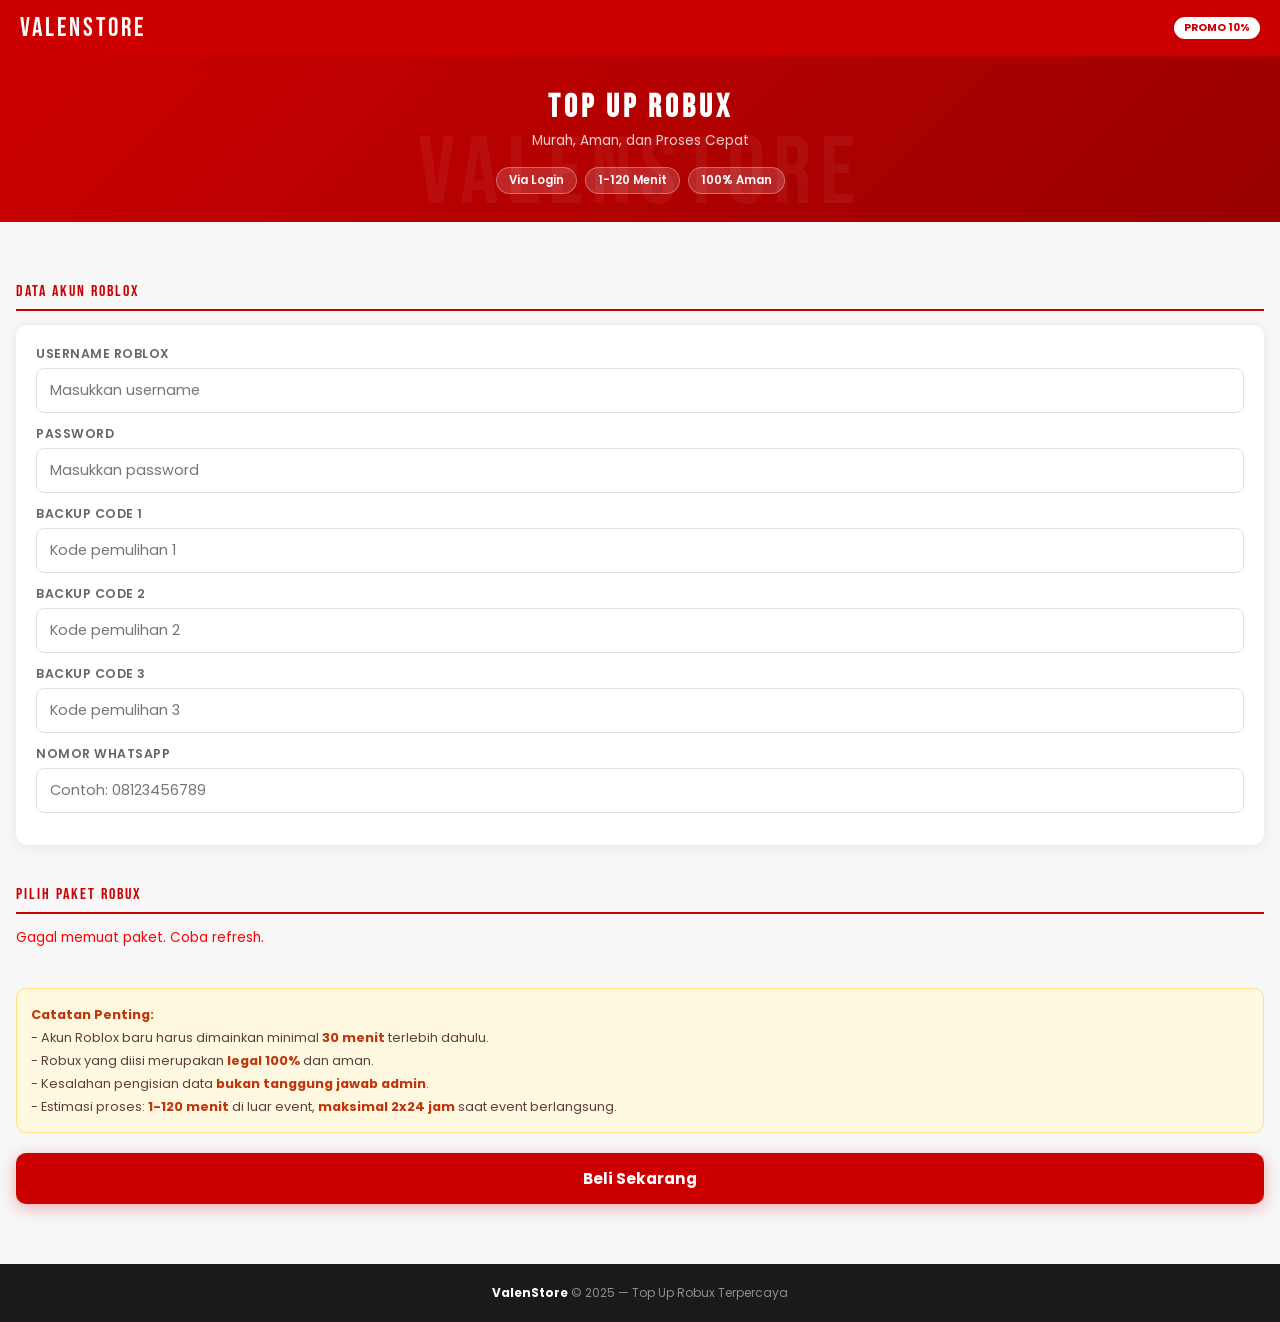
<file: index.html>
<!DOCTYPE html>
<html lang="id">
<head>
  <meta charset="UTF-8"/>
  <meta name="viewport" content="width=device-width, initial-scale=1.0"/>
  <title>ValenStore - Top Up Robux</title>
  <link rel="stylesheet" href="css/style.css"/>
  <link rel="stylesheet" href="css/home.css"/>
</head>
<body>

  <!-- NAVBAR -->
  <nav class="navbar">
    <div class="navbar-logo">VALEN<span>STORE</span></div>
    <div class="nav-badge">Promo 10%</div>
  </nav>

  <!-- HERO -->
  <div class="hero">
    <h1>TOP UP ROBUX</h1>
    <p>Murah, Aman, dan Proses Cepat</p>
    <div class="hero-badges">
      <div class="hero-badge">Via Login</div>
      <div class="hero-badge">1-120 Menit</div>
      <div class="hero-badge">100% Aman</div>
    </div>
  </div>

  <!-- TOKO TUTUP -->
  <div class="section">
    <div class="toko-tutup" id="toko-tutup">
      Toko sedang tutup. Silakan kembali lagi nanti.
    </div>
  </div>

  <!-- FORM DATA AKUN -->
  <div class="section">
    <div class="section-title">Data Akun Roblox</div>
    <div class="card">
      <div class="form-group">
        <label>Username Roblox</label>
        <input type="text" id="inp-username" placeholder="Masukkan username"/>
      </div>
      <div class="form-group">
        <label>Password</label>
        <input type="password" id="inp-password" placeholder="Masukkan password"/>
      </div>
      <div class="form-group">
        <label>Backup Code 1</label>
        <input type="text" id="inp-bc1" placeholder="Kode pemulihan 1"/>
      </div>
      <div class="form-group">
        <label>Backup Code 2</label>
        <input type="text" id="inp-bc2" placeholder="Kode pemulihan 2"/>
      </div>
      <div class="form-group">
        <label>Backup Code 3</label>
        <input type="text" id="inp-bc3" placeholder="Kode pemulihan 3"/>
      </div>
      <div class="form-group">
        <label>Nomor WhatsApp</label>
        <input type="tel" id="inp-wa" placeholder="Contoh: 08123456789"/>
      </div>
    </div>
  </div>

  <!-- PILIH PAKET -->
  <div class="section">
    <div class="section-title">Pilih Paket Robux</div>
    <div class="packages-grid" id="packages-grid">
      <!-- diisi oleh main.js -->
      <p style="color: var(--muted); font-size: 0.85rem;">Memuat paket...</p>
    </div>
  </div>

  <!-- CATATAN -->
  <div class="section">
    <div class="notes-box">
      <p>
        <strong>Catatan Penting:</strong><br/>
        - Akun Roblox baru harus dimainkan minimal <strong>30 menit</strong> terlebih dahulu.<br/>
        - Robux yang diisi merupakan <strong>legal 100%</strong> dan aman.<br/>
        - Kesalahan pengisian data <strong>bukan tanggung jawab admin</strong>.<br/>
        - Estimasi proses: <strong>1-120 menit</strong> di luar event, <strong>maksimal 2x24 jam</strong> saat event berlangsung.
      </p>
    </div>
  </div>

  <!-- TOMBOL BELI -->
  <div class="section" style="padding-top: 0;">
    <div class="alert alert-error" id="error-msg">Mohon lengkapi semua data dan pilih paket Robux.</div>
    <button class="btn btn-primary" id="btn-beli" onclick="prosesOrder()">Beli Sekarang</button>
  </div>

  <!-- FOOTER -->
  <footer>
    <strong>ValenStore</strong> &copy; 2025 &mdash; Top Up Robux Terpercaya
  </footer>

  <script src="js/main.js"></script>
</body>
  </html>
</file>
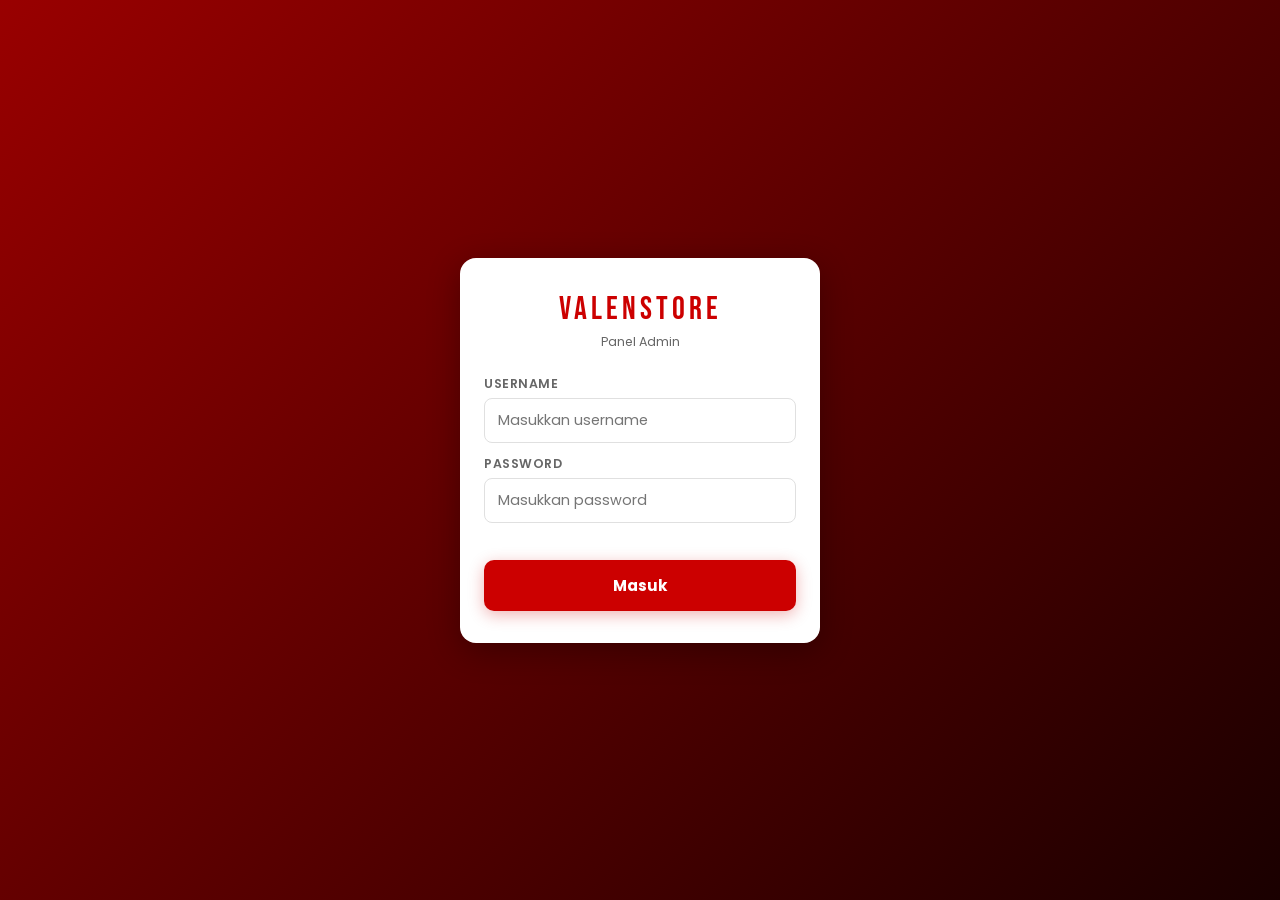
<file: admin/index.html>
<!DOCTYPE html>
<html lang="id">
<head>
  <meta charset="UTF-8"/>
  <meta name="viewport" content="width=device-width, initial-scale=1.0"/>
  <title>Admin Panel - ValenStore</title>
  <link rel="stylesheet" href="../css/style.css"/>
  <link rel="stylesheet" href="../css/admin.css"/>
</head>
<body class="admin-body">

  <!-- LOGIN PAGE -->
  <div class="login-wrap" id="login-page">
    <div class="login-card">
      <div class="login-logo">VALENSTORE</div>
      <div class="login-sub">Panel Admin</div>
      <div class="alert alert-error" id="login-error">Username atau password salah.</div>
      <div class="form-group">
        <label>Username</label>
        <input type="text" id="inp-login-user" placeholder="Masukkan username"/>
      </div>
      <div class="form-group">
        <label>Password</label>
        <input type="password" id="inp-login-pass" placeholder="Masukkan password"/>
      </div>
      <br/>
      <button class="btn btn-primary" onclick="login()">Masuk</button>
    </div>
  </div>

  <!-- DASHBOARD PAGE -->
  <div id="dashboard-page" style="display: none;">

    <!-- NAVBAR -->
    <div class="admin-navbar">
      <div class="admin-navbar-logo">VALENSTORE ADMIN</div>
      <button class="btn-logout" onclick="logout()">Keluar</button>
    </div>

    <!-- TABS -->
    <div class="admin-tabs">
      <button class="tab-btn active" onclick="bukaTab('tab-pesanan')">Pesanan</button>
      <button class="tab-btn" onclick="bukaTab('tab-produk')">Produk</button>
      <button class="tab-btn" onclick="bukaTab('tab-pengaturan')">Pengaturan</button>
    </div>

    <!-- TAB PESANAN -->
    <div class="tab-content active" id="tab-pesanan">
      <div class="stats-row">
        <div class="stat-card">
          <div class="stat-label">Total Pesanan</div>
          <div class="stat-value" id="stat-total">0</div>
        </div>
        <div class="stat-card">
          <div class="stat-label">Pending</div>
          <div class="stat-value" id="stat-pending">0</div>
        </div>
      </div>
      <div class="section-title">Daftar Pesanan</div>
      <div class="orders-list" id="orders-list">
        <p style="color: var(--muted); font-size: 0.85rem;">Memuat pesanan...</p>
      </div>
    </div>

    <!-- TAB PRODUK -->
    <div class="tab-content" id="tab-produk">
      <div class="section-title">Kelola Produk</div>
      <div id="produk-list">
        <p style="color: var(--muted); font-size: 0.85rem;">Memuat produk...</p>
      </div>
    </div>

    <!-- TAB PENGATURAN -->
    <div class="tab-content" id="tab-pengaturan">
      <div class="section-title">Pengaturan Toko</div>

      <div class="setting-row">
        <div class="setting-info">
          <div class="setting-label">Status Toko</div>
          <div class="setting-desc">Matikan jika toko sedang tutup</div>
        </div>
        <label class="switch">
          <input type="checkbox" id="toggle-toko" checked onchange="simpanStatusToko()"/>
          <span class="slider"></span>
        </label>
      </div>

      <div class="setting-row" style="display: block;">
        <div class="setting-label">Ganti Password Admin</div>
        <div class="setting-desc" style="margin-bottom: 12px;">Ubah password untuk akun admin ini</div>
        <div class="form-group">
          <label>Password Baru</label>
          <input type="password" id="inp-new-pass" placeholder="Masukkan password baru"/>
        </div>
        <button class="btn btn-primary" onclick="gantiPassword()">Simpan Password</button>
      </div>

      <div class="alert alert-success" id="setting-success">Pengaturan berhasil disimpan.</div>
      <div class="alert alert-error" id="setting-error">Gagal menyimpan pengaturan.</div>
    </div>

  </div>

  <script src="js/admin.js"></script>
</body>
        </html>
</file>
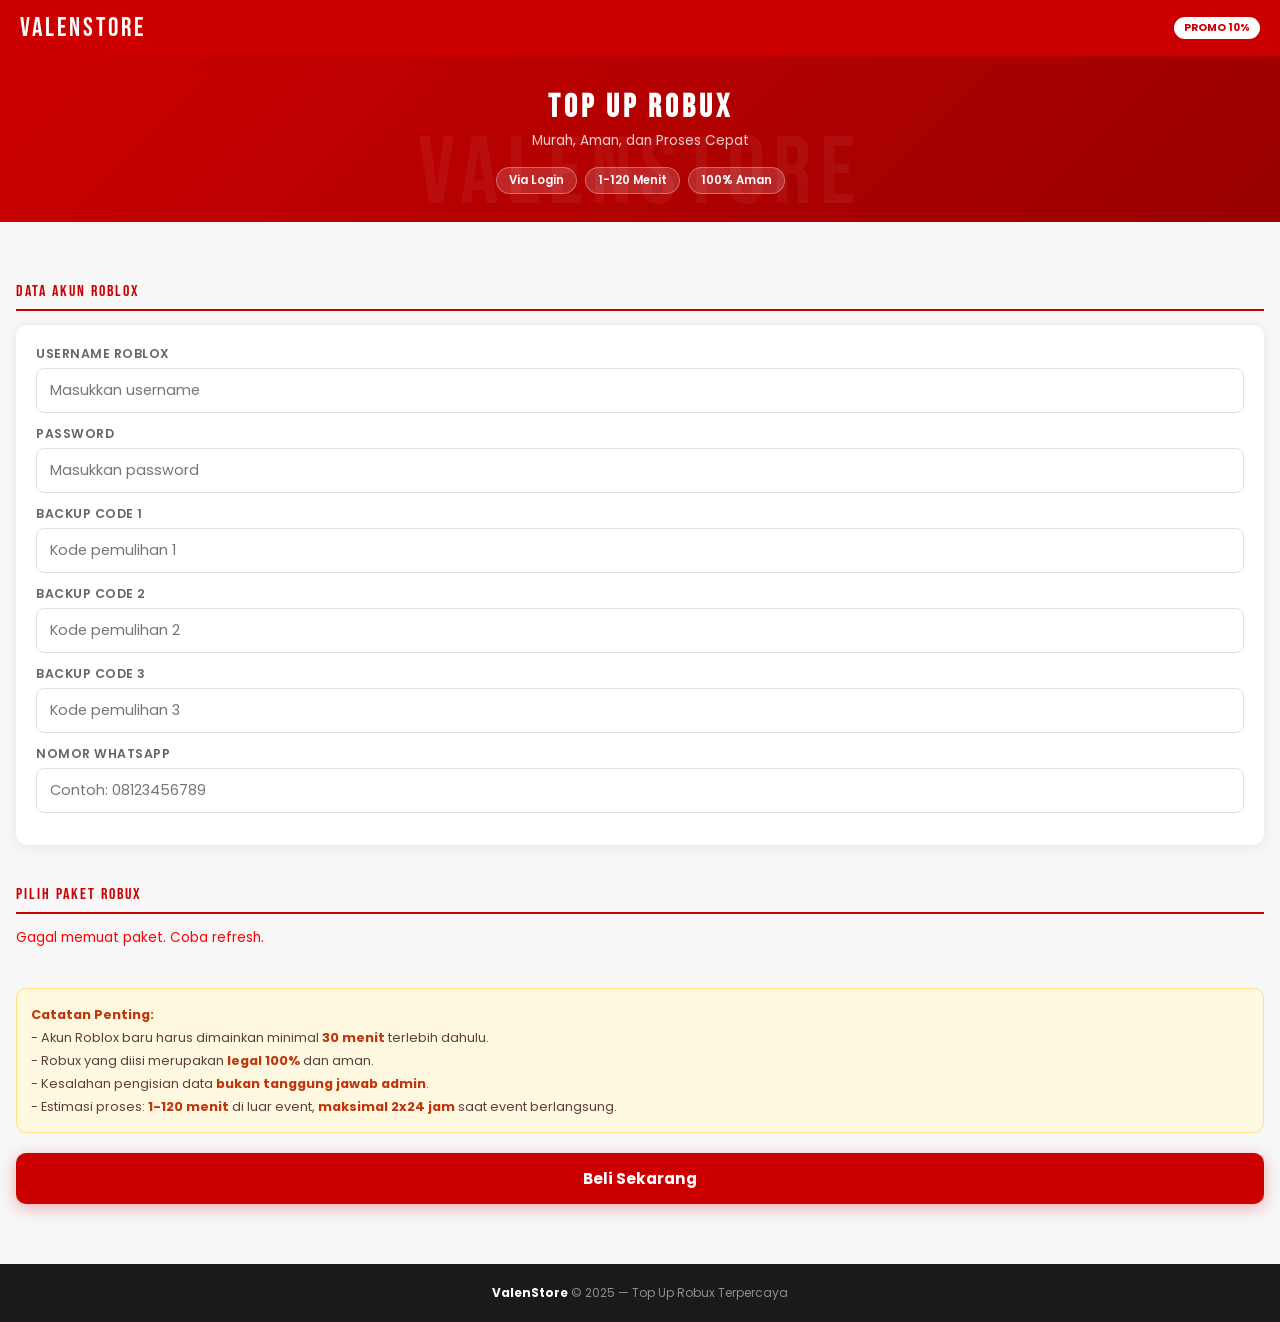
<file: konfirmasi.html>
<!DOCTYPE html>
<html lang="id">
<head>
  <meta charset="UTF-8"/>
  <meta name="viewport" content="width=device-width, initial-scale=1.0"/>
  <title>Konfirmasi Pesanan - ValenStore</title>
  <link rel="stylesheet" href="css/style.css"/>
  <link rel="stylesheet" href="css/konfirmasi.css"/>
</head>
<body>

  <!-- NAVBAR -->
  <nav class="navbar">
    <div class="navbar-logo">VALEN<span>STORE</span></div>
    <a href="index.html" style="color: white; font-size: 0.8rem; font-weight: 600; text-decoration: none;">Kembali</a>
  </nav>

  <!-- HEADER -->
  <div class="konfirmasi-header">
    <h1>Konfirmasi Pesanan</h1>
    <p>Periksa kembali data kamu sebelum melanjutkan</p>
  </div>

  <!-- RINGKASAN PESANAN -->
  <div class="section">
    <div class="section-title">Ringkasan Pesanan</div>
    <div class="summary-card">
      <div class="summary-header">Detail Paket</div>
      <div class="summary-body">
        <div class="summary-row">
          <span class="label">Paket</span>
          <span class="value" id="sum-paket">-</span>
        </div>
        <div class="summary-row">
          <span class="label">Jumlah Robux</span>
          <span class="value" id="sum-robux">-</span>
        </div>
        <div class="summary-row">
          <span class="label">Harga</span>
          <span class="value red" id="sum-harga">-</span>
        </div>
      </div>
    </div>

    <div class="summary-card">
      <div class="summary-header">Data Akun</div>
      <div class="summary-body">
        <div class="summary-row">
          <span class="label">Username</span>
          <span class="value" id="sum-username">-</span>
        </div>
        <div class="summary-row">
          <span class="label">Password</span>
          <span class="value" id="sum-password">-</span>
        </div>
        <div class="summary-row">
          <span class="label">Backup Code 1</span>
          <span class="value" id="sum-bc1">-</span>
        </div>
        <div class="summary-row">
          <span class="label">Backup Code 2</span>
          <span class="value" id="sum-bc2">-</span>
        </div>
        <div class="summary-row">
          <span class="label">Backup Code 3</span>
          <span class="value" id="sum-bc3">-</span>
        </div>
        <div class="summary-row">
          <span class="label">No. WhatsApp</span>
          <span class="value" id="sum-wa">-</span>
        </div>
      </div>
    </div>
  </div>

  <!-- PILIH ADMIN -->
  <div class="section" style="padding-top: 0;">
    <div class="section-title">Pilih Admin</div>
    <div class="admin-options">
      <div class="admin-option selected" id="admin-1" onclick="pilihAdmin(1)">
        <div class="admin-name">Admin 1</div>
        <div class="admin-num">+62 858-8353-3298</div>
      </div>
      <div class="admin-option" id="admin-2" onclick="pilihAdmin(2)">
        <div class="admin-name">Admin 2</div>
        <div class="admin-num">+62 857-8107-1600</div>
      </div>
    </div>
  </div>

  <!-- TOMBOL BAYAR -->
  <div class="section" style="padding-top: 0;">
    <div class="alert alert-error" id="error-msg">Silakan pilih admin terlebih dahulu.</div>
    <button class="btn btn-wa" onclick="bayarViaWA()">Bayar via WhatsApp</button>
    <br/>
    <a href="index.html" class="btn btn-outline">Kembali Edit Data</a>
  </div>

  <!-- FOOTER -->
  <footer>
    <strong>ValenStore</strong> &copy; 2025 &mdash; Top Up Robux Terpercaya
  </footer>

  <script src="js/konfirmasi.js"></script>
</body>
</html>
</file>
<file: css/style.css>
@import url('https://fonts.googleapis.com/css2?family=Bebas+Neue&family=Poppins:wght@400;500;600;700;800&display=swap');

:root {
  --red: #cc0000;
  --red-dark: #990000;
  --red-light: #ff1a1a;
  --white: #ffffff;
  --gray: #f5f5f5;
  --gray2: #e0e0e0;
  --text: #1a1a1a;
  --muted: #666666;
  --card-shadow: 0 2px 12px rgba(0,0,0,0.08);
}

* { box-sizing: border-box; margin: 0; padding: 0; }

body {
  font-family: 'Poppins', sans-serif;
  background: #f7f7f7;
  color: var(--text);
  min-height: 100vh;
}

.navbar {
  background: var(--red);
  padding: 0 20px;
  height: 56px;
  display: flex;
  align-items: center;
  justify-content: space-between;
  position: sticky;
  top: 0;
  z-index: 100;
  box-shadow: 0 2px 8px rgba(204,0,0,0.3);
}

.navbar-logo {
  font-family: 'Bebas Neue', sans-serif;
  font-size: 1.6rem;
  color: var(--white);
  letter-spacing: 3px;
}

.nav-badge {
  background: white;
  color: var(--red);
  font-size: 0.65rem;
  font-weight: 700;
  padding: 3px 10px;
  border-radius: 20px;
  text-transform: uppercase;
}

footer {
  background: #1a1a1a;
  color: rgba(255,255,255,0.5);
  text-align: center;
  padding: 20px;
  font-size: 0.75rem;
  margin-top: 40px;
}

footer strong { color: white; }

.section { padding: 20px 16px; }

.section-title {
  font-family: 'Bebas Neue', sans-serif;
  font-size: 1rem;
  letter-spacing: 2px;
  color: var(--red);
  margin-bottom: 14px;
  padding-bottom: 8px;
  border-bottom: 2px solid var(--red);
}

.card {
  background: white;
  border-radius: 12px;
  box-shadow: var(--card-shadow);
  padding: 20px;
}

.btn {
  display: block;
  width: 100%;
  padding: 14px;
  border: none;
  border-radius: 10px;
  font-family: 'Poppins', sans-serif;
  font-size: 0.95rem;
  font-weight: 700;
  cursor: pointer;
  text-align: center;
  transition: all 0.15s;
  text-decoration: none;
}

.btn:active { transform: scale(0.98); }

.btn-primary {
  background: var(--red);
  color: white;
  box-shadow: 0 4px 16px rgba(204,0,0,0.3);
}

.btn-wa {
  background: #25D366;
  color: white;
  font-size: 1rem;
  box-shadow: 0 4px 16px rgba(37,211,102,0.3);
}

.btn-outline {
  background: transparent;
  color: var(--muted);
  border: 1px solid var(--gray2);
}

.form-group { margin-bottom: 12px; }

.form-group label {
  display: block;
  font-size: 0.78rem;
  font-weight: 600;
  color: var(--muted);
  margin-bottom: 5px;
  text-transform: uppercase;
  letter-spacing: 0.5px;
}

.form-group input {
  width: 100%;
  border: 1.5px solid var(--gray2);
  border-radius: 8px;
  padding: 11px 13px;
  font-family: 'Poppins', sans-serif;
  font-size: 0.9rem;
  color: var(--text);
  outline: none;
  transition: border 0.2s;
}

.form-group input:focus { border-color: var(--red); }

.alert {
  border-radius: 8px;
  padding: 11px 14px;
  font-size: 0.82rem;
  margin-bottom: 12px;
  display: none;
}

.alert.show { display: block; }
.alert-error { background: #fdecea; color: #c62828; border-left: 3px solid #c62828; }
.alert-success { background: #e8f5e9; color: #2e7d32; border-left: 3px solid #2e7d32; }

.divider { height: 1px; background: var(--gray2); margin: 12px 0; }
</file>
<file: css/home.css>
.hero {
  background: linear-gradient(135deg, var(--red) 0%, var(--red-dark) 100%);
  color: white;
  padding: 32px 20px 28px;
  text-align: center;
  position: relative;
  overflow: hidden;
}

.hero::after {
  content: 'VALENSTORE';
  position: absolute;
  font-family: 'Bebas Neue', sans-serif;
  font-size: 6rem;
  color: rgba(255,255,255,0.05);
  bottom: -10px;
  left: 50%;
  transform: translateX(-50%);
  white-space: nowrap;
  letter-spacing: 8px;
}

.hero h1 {
  font-family: 'Bebas Neue', sans-serif;
  font-size: 2rem;
  letter-spacing: 4px;
  margin-bottom: 4px;
}

.hero p {
  font-size: 0.85rem;
  color: rgba(255,255,255,0.8);
  margin-bottom: 16px;
}

.hero-badges {
  display: flex;
  gap: 8px;
  justify-content: center;
  flex-wrap: wrap;
}

.hero-badge {
  background: rgba(255,255,255,0.15);
  border: 1px solid rgba(255,255,255,0.3);
  color: white;
  font-size: 0.72rem;
  font-weight: 600;
  padding: 4px 12px;
  border-radius: 20px;
}

.packages-grid {
  display: grid;
  grid-template-columns: 1fr 1fr;
  gap: 10px;
}

.pkg-card {
  background: white;
  border: 2px solid var(--gray2);
  border-radius: 12px;
  padding: 14px 10px;
  cursor: pointer;
  transition: all 0.2s;
  text-align: center;
  position: relative;
}

.pkg-card.selected {
  border-color: var(--red);
  background: #fff5f5;
}

.pkg-card:active { transform: scale(0.97); }

.pkg-card .pkg-robux {
  font-family: 'Bebas Neue', sans-serif;
  font-size: 1.1rem;
  letter-spacing: 1px;
  color: var(--text);
  margin-bottom: 2px;
}

.pkg-card .pkg-img {
  width: 48px;
  height: 48px;
  object-fit: contain;
  margin: 6px auto;
  display: block;
  border-radius: 8px;
}

.pkg-card .pkg-img-placeholder {
  width: 48px;
  height: 48px;
  background: var(--gray);
  border-radius: 8px;
  margin: 6px auto;
  display: flex;
  align-items: center;
  justify-content: center;
  font-size: 0.6rem;
  color: var(--muted);
}

.pkg-card .pkg-price {
  font-size: 0.95rem;
  font-weight: 800;
  color: var(--red);
}

.pkg-card .pkg-price-old {
  font-size: 0.72rem;
  color: var(--muted);
  text-decoration: line-through;
}

.pkg-card .pkg-stok {
  font-size: 0.68rem;
  color: var(--muted);
  margin-top: 3px;
}

.pkg-discount {
  position: absolute;
  top: -7px;
  right: -7px;
  background: var(--red);
  color: white;
  font-size: 0.6rem;
  font-weight: 700;
  padding: 2px 7px;
  border-radius: 20px;
}

.pkg-habis {
  position: absolute;
  inset: 0;
  background: rgba(255,255,255,0.8);
  border-radius: 10px;
  display: flex;
  align-items: center;
  justify-content: center;
  font-weight: 700;
  font-size: 0.8rem;
  color: var(--muted);
}

.notes-box {
  background: #fff8e1;
  border: 1px solid #ffe082;
  border-radius: 10px;
  padding: 14px;
}

.notes-box p {
  font-size: 0.8rem;
  color: #5d4037;
  line-height: 1.8;
}

.notes-box strong { color: #bf360c; }

.toko-tutup {
  background: #fdecea;
  border: 1px solid #ef9a9a;
  border-radius: 10px;
  padding: 16px;
  text-align: center;
  color: #c62828;
  font-weight: 600;
  font-size: 0.9rem;
  display: none;
}
</file>
<file: css/admin.css>
body.admin-body {
  background: #f0f2f5;
}

.login-wrap {
  min-height: 100vh;
  display: flex;
  align-items: center;
  justify-content: center;
  padding: 20px;
  background: linear-gradient(135deg, var(--red-dark) 0%, #1a0000 100%);
}

.login-card {
  background: white;
  border-radius: 16px;
  padding: 32px 24px;
  width: 100%;
  max-width: 360px;
  box-shadow: 0 8px 32px rgba(0,0,0,0.3);
}

.login-logo {
  font-family: 'Bebas Neue', sans-serif;
  font-size: 2rem;
  color: var(--red);
  letter-spacing: 4px;
  text-align: center;
  margin-bottom: 4px;
}

.login-sub {
  text-align: center;
  font-size: 0.78rem;
  color: var(--muted);
  margin-bottom: 24px;
}

.admin-navbar {
  background: var(--red);
  padding: 0 20px;
  height: 52px;
  display: flex;
  align-items: center;
  justify-content: space-between;
  position: sticky;
  top: 0;
  z-index: 100;
}

.admin-navbar-logo {
  font-family: 'Bebas Neue', sans-serif;
  font-size: 1.3rem;
  color: white;
  letter-spacing: 2px;
}

.btn-logout {
  background: rgba(255,255,255,0.2);
  color: white;
  border: none;
  padding: 6px 14px;
  border-radius: 6px;
  font-family: 'Poppins', sans-serif;
  font-size: 0.78rem;
  font-weight: 600;
  cursor: pointer;
}

.admin-tabs {
  display: flex;
  background: white;
  border-bottom: 2px solid var(--gray2);
  overflow-x: auto;
  position: sticky;
  top: 52px;
  z-index: 99;
}

.tab-btn {
  padding: 12px 18px;
  border: none;
  background: transparent;
  font-family: 'Poppins', sans-serif;
  font-size: 0.82rem;
  font-weight: 600;
  color: var(--muted);
  cursor: pointer;
  white-space: nowrap;
  border-bottom: 3px solid transparent;
  margin-bottom: -2px;
  transition: all 0.2s;
}

.tab-btn.active {
  color: var(--red);
  border-bottom-color: var(--red);
}

.tab-content { display: none; padding: 16px; }
.tab-content.active { display: block; }

.stats-row {
  display: grid;
  grid-template-columns: 1fr 1fr;
  gap: 10px;
  margin-bottom: 16px;
}

.stat-card {
  background: white;
  border-radius: 10px;
  padding: 14px;
  box-shadow: var(--card-shadow);
}

.stat-card .stat-label {
  font-size: 0.72rem;
  color: var(--muted);
  font-weight: 600;
  text-transform: uppercase;
  letter-spacing: 0.5px;
}

.stat-card .stat-value {
  font-family: 'Bebas Neue', sans-serif;
  font-size: 1.8rem;
  color: var(--red);
  letter-spacing: 1px;
}

.orders-list {
  display: flex;
  flex-direction: column;
  gap: 10px;
}

.order-card {
  background: white;
  border-radius: 10px;
  padding: 14px;
  box-shadow: var(--card-shadow);
  border-left: 4px solid var(--gray2);
}

.order-card.pending { border-left-color: #f57c00; }
.order-card.selesai { border-left-color: #2e7d32; }
.order-card.dibatalkan { border-left-color: var(--red); }

.order-top {
  display: flex;
  justify-content: space-between;
  align-items: flex-start;
  margin-bottom: 8px;
}

.order-id {
  font-size: 0.7rem;
  color: var(--muted);
}

.order-paket {
  font-weight: 700;
  font-size: 0.9rem;
}

.status-badge {
  font-size: 0.65rem;
  font-weight: 700;
  padding: 3px 8px;
  border-radius: 20px;
  text-transform: uppercase;
}

.status-badge.pending { background: #fff3e0; color: #e65100; }
.status-badge.selesai { background: #e8f5e9; color: #1b5e20; }
.status-badge.dibatalkan { background: #fdecea; color: #b71c1c; }

.order-detail {
  font-size: 0.78rem;
  color: var(--muted);
  line-height: 1.7;
}

.order-detail strong { color: var(--text); }

.order-actions {
  display: flex;
  gap: 8px;
  margin-top: 10px;
}

.btn-sm {
  flex: 1;
  padding: 7px;
  border: none;
  border-radius: 6px;
  font-family: 'Poppins', sans-serif;
  font-size: 0.75rem;
  font-weight: 600;
  cursor: pointer;
}

.btn-selesai { background: #e8f5e9; color: #2e7d32; }
.btn-batal { background: #fdecea; color: #c62828; }
.btn-wa-admin { background: #e8f5e9; color: #1b5e20; }

.product-admin-card {
  background: white;
  border-radius: 10px;
  padding: 14px;
  box-shadow: var(--card-shadow);
  margin-bottom: 10px;
}

.product-admin-top {
  display: flex;
  align-items: center;
  gap: 12px;
  margin-bottom: 12px;
}

.product-admin-img {
  width: 52px;
  height: 52px;
  object-fit: contain;
  border-radius: 8px;
  border: 1px solid var(--gray2);
}

.product-admin-img-placeholder {
  width: 52px;
  height: 52px;
  background: var(--gray);
  border-radius: 8px;
  display: flex;
  align-items: center;
  justify-content: center;
  font-size: 0.6rem;
  color: var(--muted);
  text-align: center;
  border: 1px solid var(--gray2);
}

.product-admin-name {
  font-weight: 700;
  font-size: 0.95rem;
}

.product-admin-robux {
  font-size: 0.78rem;
  color: var(--muted);
}

.product-fields {
  display: grid;
  grid-template-columns: 1fr 1fr;
  gap: 8px;
  margin-bottom: 10px;
}

.product-toggle {
  display: flex;
  align-items: center;
  justify-content: space-between;
  font-size: 0.82rem;
  margin-bottom: 10px;
}

.switch {
  position: relative;
  display: inline-block;
  width: 44px;
  height: 24px;
}

.switch input { opacity: 0; width: 0; height: 0; }

.slider {
  position: absolute;
  cursor: pointer;
  inset: 0;
  background: var(--gray2);
  border-radius: 24px;
  transition: 0.3s;
}

.slider:before {
  content: '';
  position: absolute;
  width: 18px;
  height: 18px;
  left: 3px;
  bottom: 3px;
  background: white;
  border-radius: 50%;
  transition: 0.3s;
}

input:checked + .slider { background: var(--red); }
input:checked + .slider:before { transform: translateX(20px); }

.setting-row {
  background: white;
  border-radius: 10px;
  padding: 14px;
  box-shadow: var(--card-shadow);
  margin-bottom: 10px;
  display: flex;
  align-items: center;
  justify-content: space-between;
}

.setting-label {
  font-weight: 600;
  font-size: 0.88rem;
}

.setting-desc {
  font-size: 0.75rem;
  color: var(--muted);
  margin-top: 2px;
}

.img-upload-area {
  border: 2px dashed var(--gray2);
  border-radius: 8px;
  padding: 12px;
  text-align: center;
  cursor: pointer;
  font-size: 0.78rem;
  color: var(--muted);
  margin-top: 8px;
  transition: border 0.2s;
}

.img-upload-area:hover { border-color: var(--red); }

.img-preview {
  width: 60px;
  height: 60px;
  object-fit: contain;
  border-radius: 8px;
  margin: 6px auto;
  display: block;
  }
</file>
<file: css/konfirmasi.css>
.konfirmasi-header {
  background: linear-gradient(135deg, var(--red) 0%, var(--red-dark) 100%);
  color: white;
  padding: 24px 20px;
  text-align: center;
}

.konfirmasi-header h1 {
  font-family: 'Bebas Neue', sans-serif;
  font-size: 1.6rem;
  letter-spacing: 3px;
}

.konfirmasi-header p {
  font-size: 0.82rem;
  color: rgba(255,255,255,0.8);
  margin-top: 4px;
}

.summary-card {
  background: white;
  border-radius: 12px;
  box-shadow: 0 2px 12px rgba(0,0,0,0.08);
  overflow: hidden;
  margin-bottom: 14px;
}

.summary-header {
  background: var(--red);
  color: white;
  padding: 12px 16px;
  font-family: 'Bebas Neue', sans-serif;
  font-size: 0.9rem;
  letter-spacing: 2px;
}

.summary-body { padding: 16px; }

.summary-row {
  display: flex;
  justify-content: space-between;
  align-items: flex-start;
  padding: 8px 0;
  font-size: 0.85rem;
  border-bottom: 1px solid var(--gray);
}

.summary-row:last-child { border-bottom: none; }

.summary-row .label {
  color: var(--muted);
  font-weight: 500;
  flex-shrink: 0;
  margin-right: 10px;
}

.summary-row .value {
  font-weight: 600;
  text-align: right;
  word-break: break-all;
}

.summary-row .value.red {
  color: var(--red);
  font-size: 1rem;
  font-weight: 800;
}

.admin-options {
  display: grid;
  grid-template-columns: 1fr 1fr;
  gap: 10px;
  margin-bottom: 16px;
}

.admin-option {
  border: 2px solid var(--gray2);
  border-radius: 10px;
  padding: 14px 10px;
  text-align: center;
  cursor: pointer;
  transition: all 0.2s;
}

.admin-option.selected {
  border-color: #25D366;
  background: #f0fdf4;
}

.admin-option .admin-name {
  font-weight: 700;
  font-size: 0.85rem;
  margin-bottom: 2px;
}

.admin-option .admin-num {
  font-size: 0.72rem;
  color: var(--muted);
}
</file>
